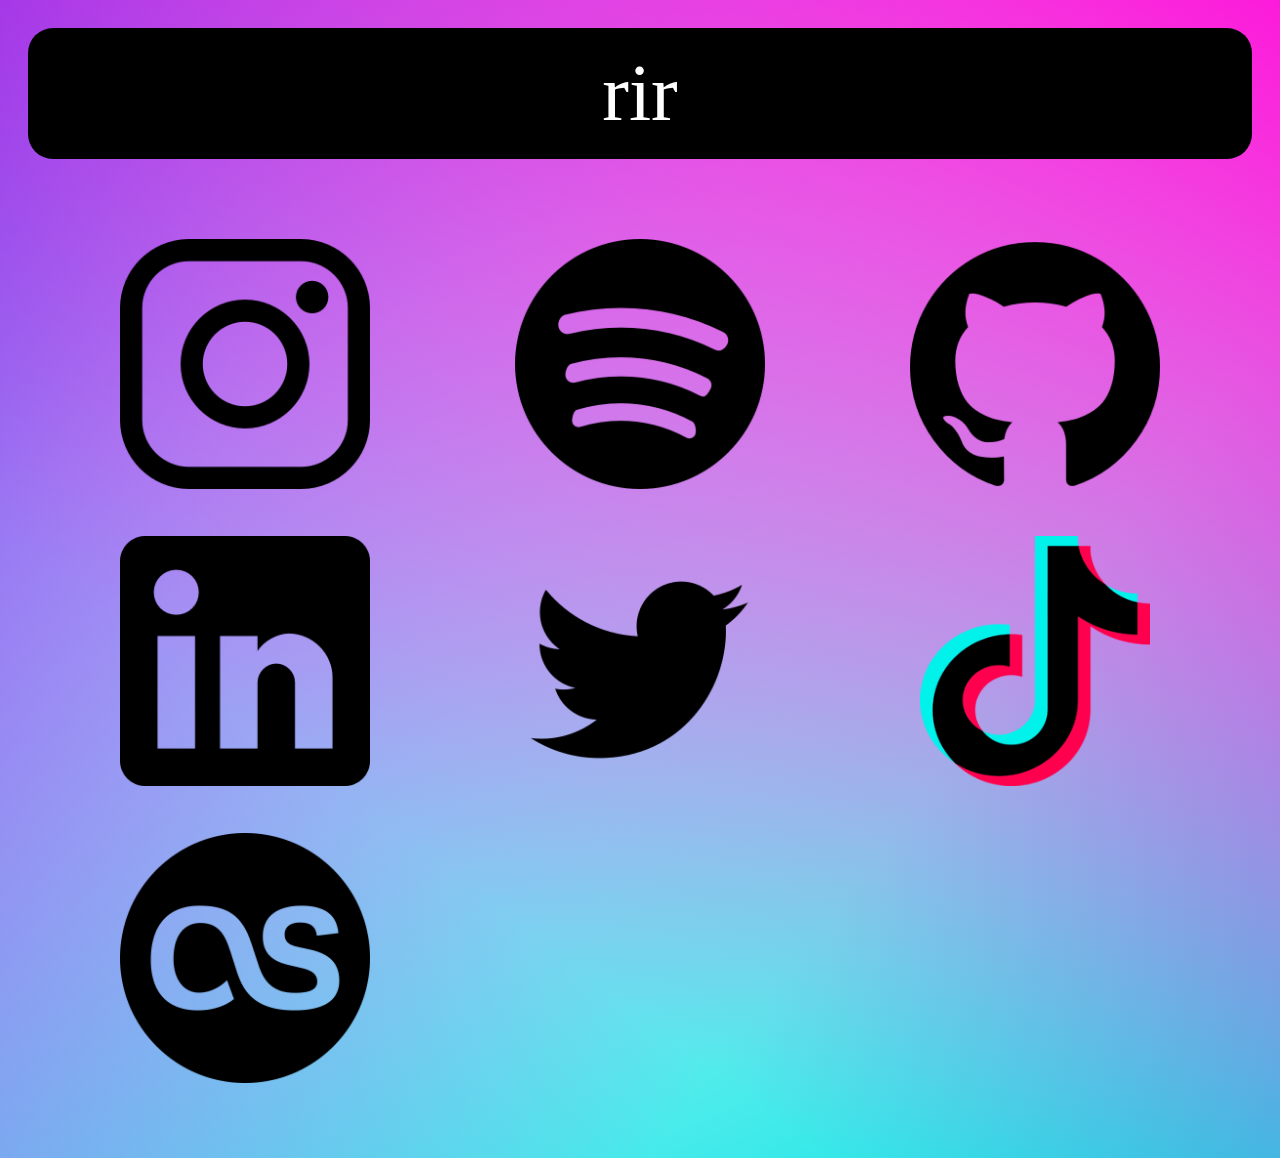
<file: index.html>
<!DOCTYPE html>
<html>
<head>
    <title>Rir linktree</title>
    <link rel="stylesheet" href="static/css/main.css">


    <style> 
        html {
            min-height:100%;
            background: linear-gradient(217deg, rgb(252, 26, 218), rgba(255,0,0,0) 70.71%),
                        linear-gradient(127deg, rgb(118, 73, 239), rgba(0,255,0,0) 70.71%),
                        linear-gradient(336deg, rgb(14, 228, 228), rgba(0,0,255,0) 70.71%);
        }
    </style>
</head>

<body>
    <div style="padding: 20px;">
        <div id="rcorners1" style="text-align: center; font-size: 80px; background-color: rgba(0, 0, 0, 0.996); color:rgb(255, 255, 255);">
            rir
        </div>
    </div>
    


    <div class="grid-container">

        <a href="instagram" target="_blank">
            <div id="rcorners1" class="grid-item">
                <img src="images/instagram.png"
                    alt="alonsodrv"
                    width="250"
                    height="250">
                </div>
            </a>

        <a href="https://open.spotify.com/user/alonsodrv" target="_blank">
            <div id="rcorners1" class="grid-item">
                <img src="images/spotify.png"
                    alt="alonsodrv"
                    width="250"
                    height="250">
                </div>
            </a>
        
        <a href="https://github.com/rir001" target="_blank">
            <div id="rcorners1" class="grid-item">
                <img src="images/github.png"
                    alt="rir001"
                    width="250"
                    height="250">
                </div>
            </a>
        
        <a href="https://github.com/rir001" target="_blank">
            <div id="rcorners1" class="grid-item">
                <img src="images/linkedin.png"
                    alt="Alonso Rivera"
                    width="250"
                    height="250">
                </div>
            </a>

        <a href="https://github.com/rir001" target="_blank">
            <div id="rcorners1" class="grid-item">
                <img src="images/twitter.png"
                    alt="alonsodrv"
                    width="250"
                    height="250">
                </div>
            </a>
        
        <a href="https://github.com/rir001" target="_blank">
            <div id="rcorners1" class="grid-item">
                <img src="images/tiktok.png"
                    alt="alonsodrv"
                    width="230"
                    height="250">
                </div>
            </a>
        
        <a href="https://github.com/rir001" target="_blank">
            <div id="rcorners1" class="grid-item">
                <img src="images/lastfm.png"
                    alt="alonsodrv"
                    width="250"
                    height="250">
                </div>
            </a>


      </div> 
</body>
</html>
</file>
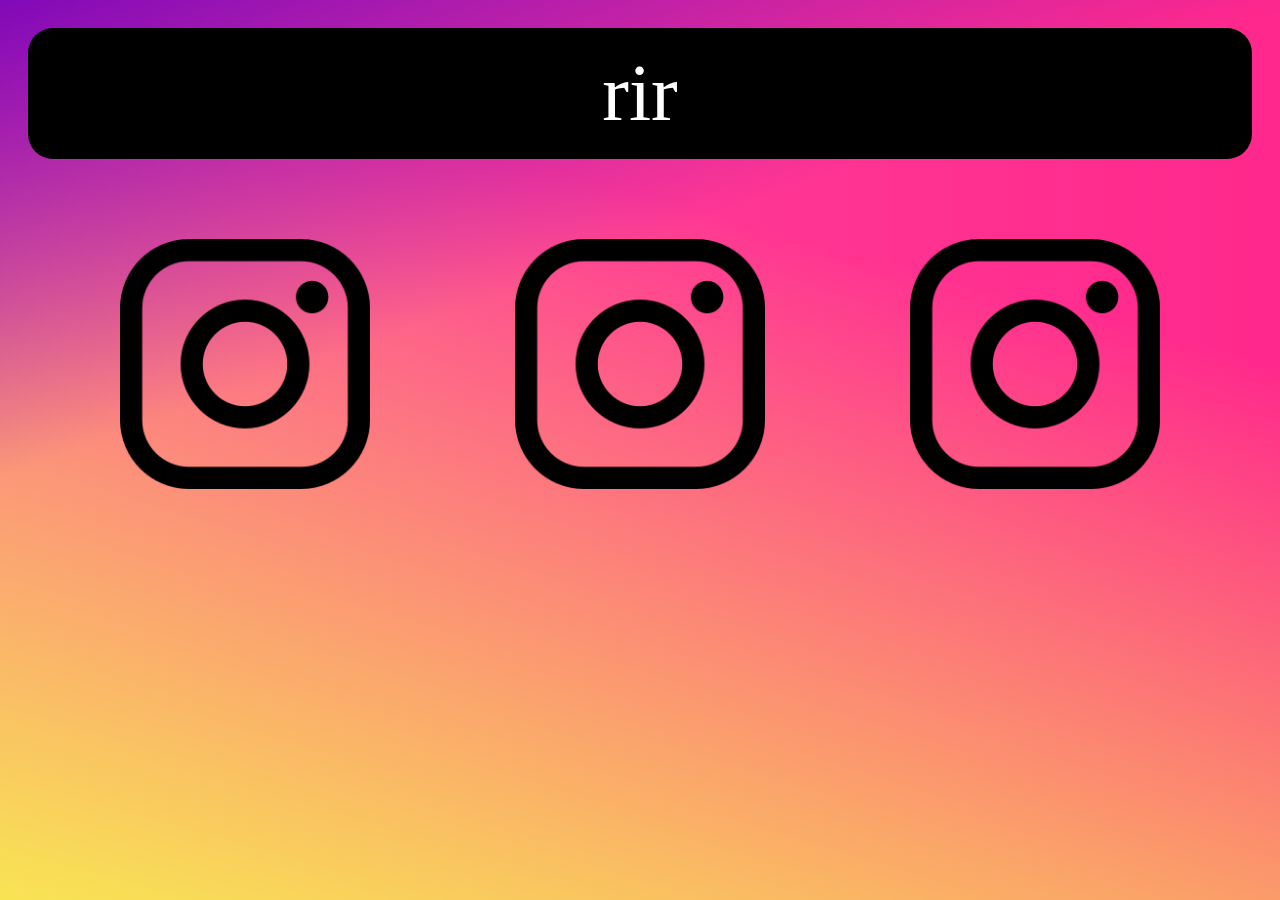
<file: instagram.html>
<!DOCTYPE html>
<html>
<head>
    <title>Instagram greed</title>
    <link rel="stylesheet" href="static/css/main.css">


    <style> 
        html {
            min-height:100%;
            background: 
                linear-gradient(160deg, rgb(129, 9, 184), rgba(129, 9, 184,0) 35%),
                linear-gradient(15deg, rgb(248, 228, 83), rgba(248, 228, 83,0) 70.71%),
                linear-gradient(270deg, rgb(255, 40, 140), rgba(255, 40, 140,0.85) 95%);
        }
    </style>
</head>

<body>
    <div style="padding: 20px;">
        <div id="rcorners1" style="text-align: center; font-size: 80px; background-color: rgba(0, 0, 0, 0.996); color:rgb(255, 255, 255);">
            rir
        </div>
    </div>
    


    <div class="grid-container">

        <a href="https://www.instagram.com/alonsodrv/" target="_blank">
            <div id="rcorners1" class="grid-item">
                <img src="images/instagram.png"
                    alt="alonsodrv"
                    width="250"
                    height="250">
                </div>
            </a>

        <a href="https://www.instagram.com/rir00001/" target="_blank">
            <div id="rcorners1" class="grid-item">
                <img src="images/instagram.png"
                    alt="rir00001"
                    width="250"
                    height="250">
                </div>
            </a>

        <a href="https://www.instagram.com/rir.zip/" target="_blank">
            <div id="rcorners1" class="grid-item">
                <img src="images/instagram.png"
                    alt="rir.zip"
                    width="250"
                    height="250">
                </div>
            </a>



      </div> 
</body>
</html>
</file>
<file: static/css/main.css>
.grid-container {
    display: grid;
    grid-template-columns: auto auto auto;
    padding: 40px;
}
.grid-item {
    /* background-color: rgba(255, 255, 255, 0.8); 
    border: 10px solid rgba(0, 0, 0, 0.8); */
    padding: 80px;
    font-size: 30px;
    text-align: center;
    font-family:'Segoe UI', Tahoma, Geneva, Verdana, sans-serif;
}

#rcorners1 {
    border-radius: 25px;
    padding: 20px;
    /* width: 200px;
    height: 150px;  */
}
</file>
